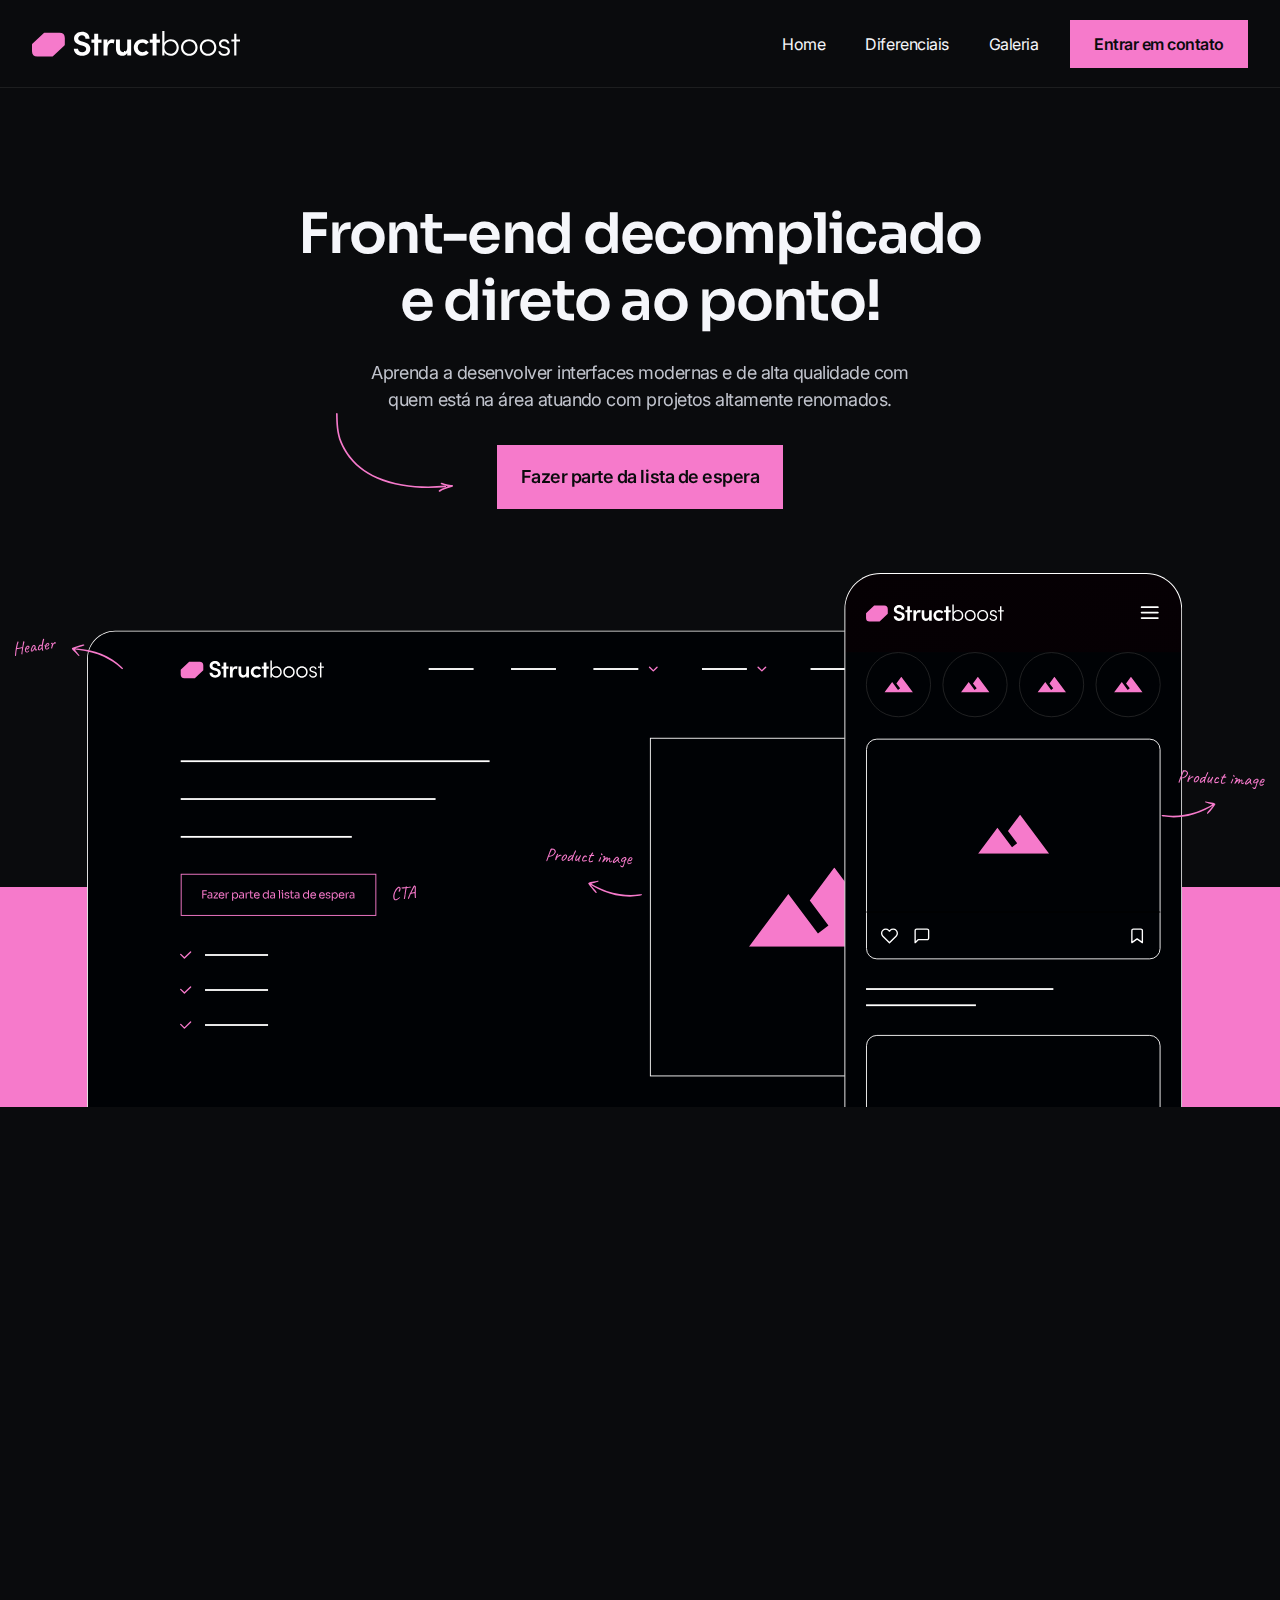
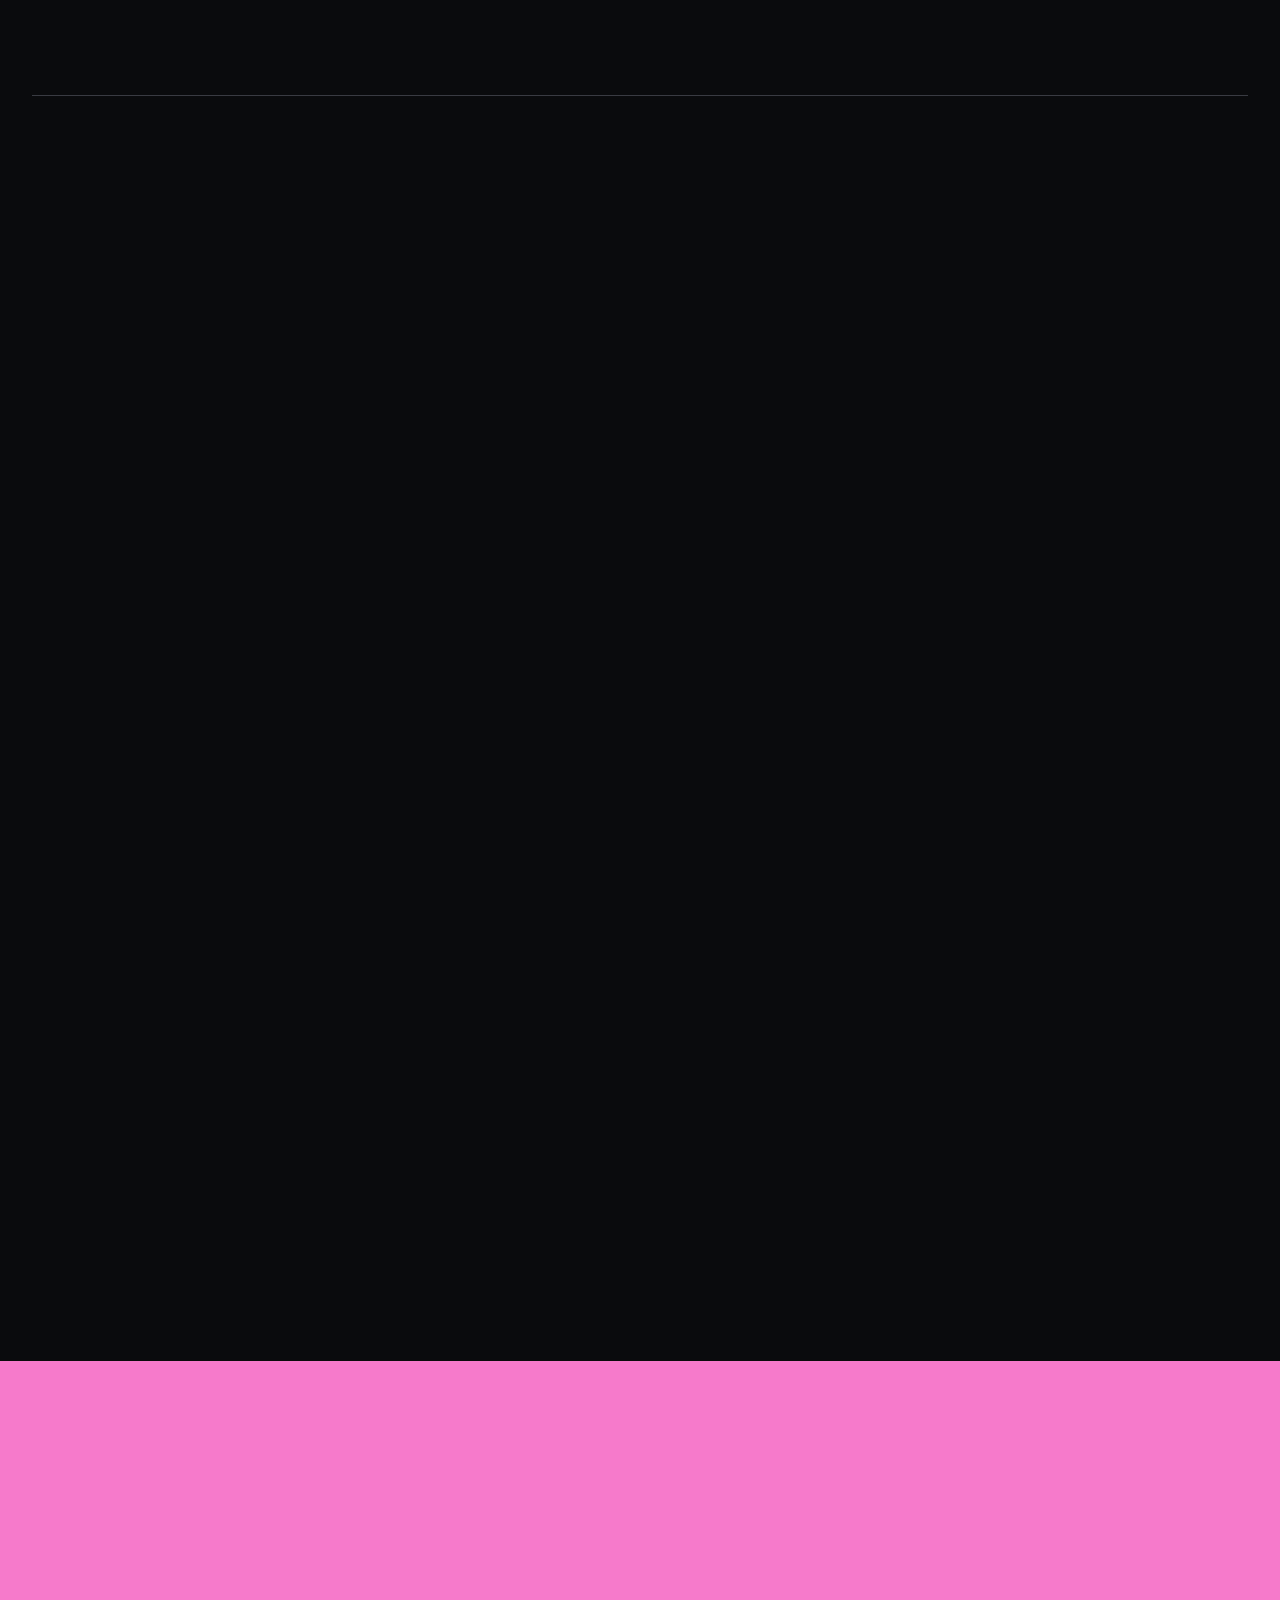
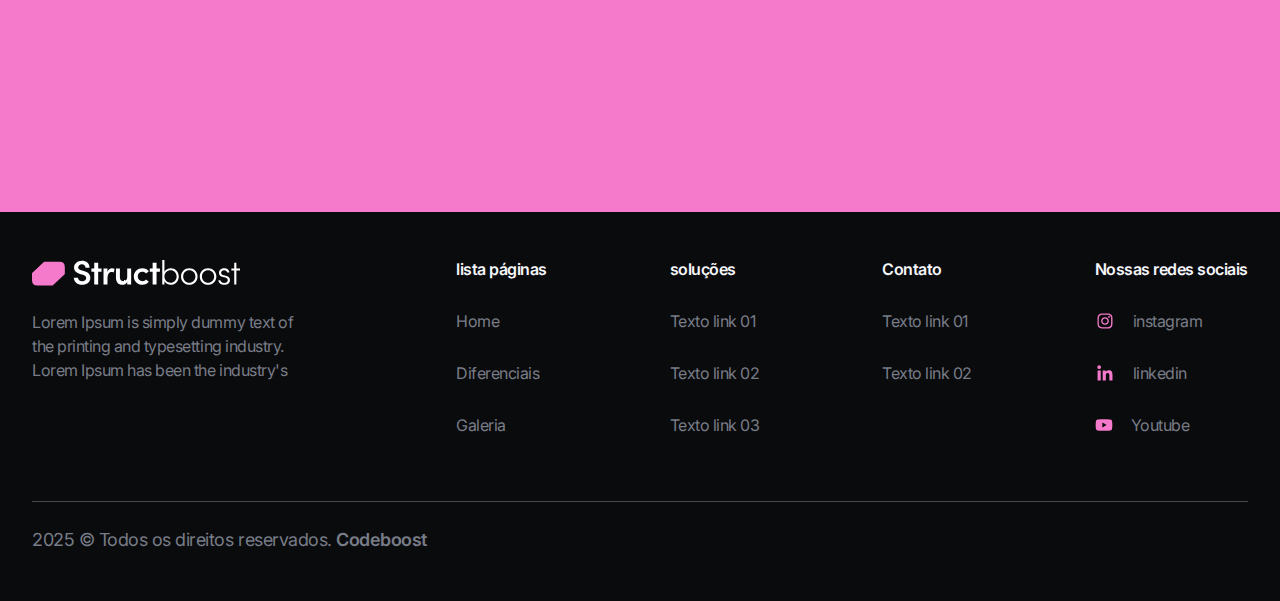
<file: index.html>
<!DOCTYPE html>
<html lang="pt-br">
<head>
    <link rel="preconnect" href="https://fonts.googleapis.com">
    <link rel="preconnect" href="https://fonts.gstatic.com" crossorigin>
    <link href="https://fonts.googleapis.com/css2?family=Inter:ital,opsz,wght@0,14..32,100..900;1,14..32,100..900&family=Sora:wght@100..800&display=swap" rel="stylesheet">
    <meta charset="UTF-8">
    <meta name="viewport" content="width=device-width, initial-scale=1.0">
    <title>Structboost</title>
    <link href="https://unpkg.com/aos@2.3.1/dist/aos.css" rel="stylesheet">
    <link rel="stylesheet" href="./css/main.css">
    <link rel="stylesheet" href="./css/components.css">
    <link rel="stylesheet" href="./css/grid.css">
    <link rel="stylesheet" href="./css/typograph.css">
    <link rel="stylesheet" href="./css/variables.css">    
    <link rel="stylesheet" href="./css/rest.css"> 
</head>

<body>
    <header>
        <div class="container">
            <a href="./" class:="logo">
                <img src="img/logo.svg" alt="logo" title="logo">
            </a>
                <button class="btn-mobile">
                    <img src="./img/Bullet, List, Text.svg" alt="menu">
                </button>
            <nav>
                <ul>
                    <li><a href="">Home</a></li>
                    <li><a href="">Diferenciais</a></li>
                    <li><a href="">Galeria</a></li>
                </ul>
                <button class="btn-primary">
                    Entrar em contato
               </button>
            </nav>
        </div>
    </header>

    <section class="s-hero">
        <div class="container">
            <div class="text" data-aos="fade-right">
                <h1>Front-end decomplicado e direto ao ponto!</h1>
                <p>Aprenda a desenvolver interfaces modernas e de alta qualidade com quem está na área atuando com projetos altamente renomados.</p>
                <button class="btn-primary lg">
                Fazer parte da lista de espera
                </button>
                <img src="./img/Arrow 6.svg" class="arrow" alt="">
            </div>
        </div>
        <img src="img/Dekstop.svg" class="ilustra" alt="" data-aos="fade-up" data-aos-delay="200">
        <img src="./img/Mobile.svg" class="ilustra-mobile" alt="mobile">
    </section>

    <section class="s-digital">
        <div class="container">
            <h3 data-aos="fade-right">Transformando Ideias em Realidade Digital!</h3>
            <ul>
                <li data-aos="fade-right">
                    <div class="item-digital">
                        <div class="icon">
                            <img src="./img/Face id.svg" alt="Icone de um celular">
                        </div>
                        <div class="info"> 
                            <h6>Impacto Visual Imbatível</h6>
                            <p>Domine a arte de criar interfaces envolventesque conquistam<br />
                            corações e mentes dos usuários.</p>
                        </div> 
                   </div>
                </li>
                <li data-aos="fade-up">
                    <div class="item-digital">
                        <div class="icon">
                            <img src="./img/Laptop, Mobile.svg" alt="Icone de um celular">
                        </div>
                        <div class="info"> 
                            <h6>Navegabilidade sem Limites</h6>
                            <p>Construa a base sólida para uma<br /> experiência de usuário fluida e intuitiva, garantindo a satisfação do público.</p>
                        </div> 
                   </div>
                </li>
                <li data-aos="fade-left">
                    <div class="item-digital">
                        <div class="icon">
                            <img src="./img/search-graph.svg" alt="Icone de um celular">
                        </div>
                        <div class="info"> 
                            <h6>Performance Acelerada</h6>
                            <p>O Front End é a chave para otimizar o desempenho do seu site, cativando <br /> visitantes com velocidade e eficiência.</p>
                        </div> 
                   </div>
                </li>
            </ul>
        </div>
    </section>
    
    <section class="s-art-front">
        <div class="container">
            <div class="tatle-text" data-aos="fade-right">
                <div class="left">
                    <h3>Domine a Arte do Front-End</h3>
                    <p>Prepare-se para criar interfaces incríves e funcionais para a  web com este curso completo de front-end.</p>
                </div>
                <div class="right">
                    <p>junte-se a nos nesse curso de front-end e embarque em uma jornada emocionante para se tornar um desenvolver altamente qualificado.</p>
                </div>
            </div>
            <div class="all">
                <div class="card-post" data-aos="flip-left">
                    <span class="tag">Fundamentos</span>
                    <div class="imagem">
                        <img src="./img/Vector.svg" alt="foto">
                    </div>
                    <div class="text">
                        <h6>HTML5 e Semântica</h6>
                        <p>Aprenda a usar a mais recente versão do HTML e crie páginas web bem estruturadas e otimizadas para os mecanismos de busca.</p>
                    </div>
                   </div>
                   <div class="card-post" data-aos="flip-left">
                    <span class="tag">Fundamentos</span>
                    <div class="imagem">
                        <img src="./img/Vector.svg" alt="foto">
                    </div>
                    <div class="text">
                        <h6>CSS3 e Estilização Avançada</h6>
                        <p>Explore os recursos avançados do CSS3 para criar layouts responsivos, animações incríveis e designs atrativos.</p>
                    </div>
                   </div>
                   <div class="card-post" data-aos="flip-left">
                    <span class="tag">Fundamentos</span>
                    <div class="imagem">
                        <img src="./img/Vector.svg" alt="foto">
                    </div>
                    <div class="text">
                        <h6>Javascript Moderno</h6>
                        <p>Aprenda a programar com Javascript moderno e torne suas páginas interativas e dinâmicas, proporcionando uma experiência única.</p>
                    </div>
                   </div>
                   <div class="card-post" data-aos="flip-left">
                    <span class="tag">Fundamentos</span>
                    <div class="imagem">
                        <img src="./img/Vector.svg" alt="foto">
                    </div>
                    <div class="text">
                        <h6>Frameworks Front-end</h6>
                        <p>Descubra como utilizar frameworks populares como React, Angular e Vue.js para criar aplicações web completas e eficientes.</p>
                    </div>
                   </div>
                   <div class="card-post" data-aos="flip-left">
                    <span class="tag">Fundamentos</span>
                    <div class="imagem">
                        <img src="./img/Vector.svg" alt="foto">
                    </div>
                    <div class="text">
                        <h6>Design Responsivo</h6>
                        <p>Aprenda a criar designs responsivos e mobile-first que se adaptam perfeitamente a diferentes tamanhos de tela.</p>
                    </div>
                   </div>
            </div>
        </div>
    </section>

    <section class="s-newsletter">
        <div class="container" data-aos="zoom-in-up">
            <h2>Front-end descomplicado e direto ao ponto!</h2>
            <p>Aprenda a desenvolver interfaces modernas e de alta qualidade com quem está na área atuando com projetos altamente renomados.</p>
            <button class="btn-primary white lg">
                Fazer parte da lista de espera
           </button>
        </div>
    </section>

    <footer>
        <div class="container">
            <div class="main-area">
                <div class="left">
                    <img src="./img/logo.svg" alt="logo">
                    <p>Lorem Ipsum is simply dummy text of the printing and typesetting industry. Lorem Ipsum has been the industry's</p>
                </div>
                <div class="right">
                    <div class="item-nav">
                        <h6>lista páginas</h6>
                        <ul>
                            <li>
                                <a href="#">Home</a>
                            </li>
                            <li>
                                <a href="#">Diferenciais</a>
                            </li>
                            <li>
                                <a href="#">Galeria</a>
                            </li>
                        </ul>
                    </div>
                    <div class="item-nav">
                        <h6>soluções</h6>
                        <ul>
                            <li>
                                <a href="#">Texto link 01</a>
                            </li>
                            <li>
                                <a href="#">Texto link 02</a>
                            </li>
                            <li>
                                <a href="#">Texto link 03</a>
                            </li>
                        </ul>
                    </div>
                    <div class="item-nav">
                        <h6>Contato</h6>
                        <ul>
                            <li>
                                <a href="#">Texto link 01</a>
                            </li>
                            <li>
                                <a href="#">Texto link 02</a>
                            </li>
                        </ul>
                    </div>
                    <div class="item-nav">
                        <h6>Nossas redes sociais</h6>
                        <ul>
                            <li>
                                
                                <a href="#">
                                    <img src="./img/Frame.svg" alt="instagram">
                                    instagram                            
                                </a>
                            </li>
                            <li>
                                
                                <a href="#">
                                    <img src="./img/linkdin.svg" alt="linkedin">
                                    linkedin
                                </a>
                            </li>
                            <li>
                                
                                <a href="#">
                                    <img src="./img/youtube.svg" alt="Youtube">
                                    Youtube
                                </a>
                            </li>
                        </ul>
                    </div>
                </div>
            </div>
            <p class="copy">2025 © Todos os direitos reservados. <strong>Codeboost</strong></p>
        </div>
    </footer>

    <script src="https://unpkg.com/aos@2.3.1/dist/aos.js"></script>
    <script>
        AOS.init({
            duration: 1000,
            disable: 'mobile'
        })
    </script>
</body>
</html>
</file>
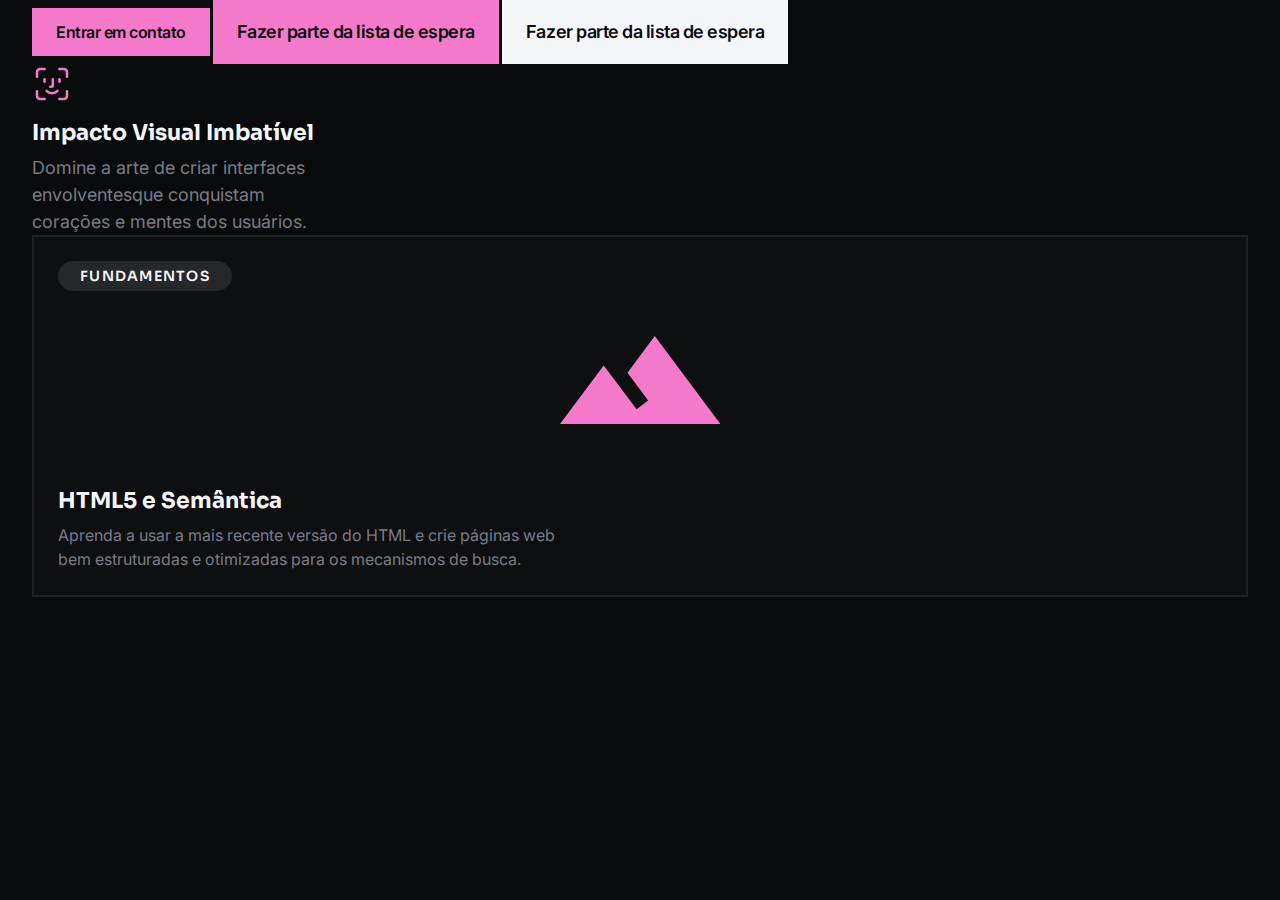
<file: components.html>
<!DOCTYPE html>
<html lang="pt-br">
<head>
    <link rel="preconnect" href="https://fonts.googleapis.com">
    <link rel="preconnect" href="https://fonts.gstatic.com" crossorigin>
    <link href="https://fonts.googleapis.com/css2?family=Inter:ital,opsz,wght@0,14..32,100..900;1,14..32,100..900&family=Sora:wght@100..800&display=swap" rel="stylesheet">
    <meta charset="UTF-8">
    <meta name="viewport" content="width=device-width, initial-scale=1.0">
    <title>Structboost</title>
    <link rel="stylesheet" href="./css/main.css">
    <link rel="stylesheet" href="./css/components.css">
    <link rel="stylesheet" href="./css/grid.css">
    <link rel="stylesheet" href="./css/typograph.css">
    <link rel="stylesheet" href="./css/variables.css">    
    <link rel="stylesheet" href="./css/rest.css"> 
</head>

<body>
    <div class="container">
       <button class="btn-primary">
            Entrar em contato
       </button>
       <button class="btn-primary lg">
            Fazer parte da lista de espera
       </button>
       <button class="btn-primary white lg">
            Fazer parte da lista de espera
       </button>

       <div class="item-digital">
        <div class="icon">
            <img src="./img/Face id.svg" alt="Icone de um celular">
        </div>
        <div class="info"> 
            <h6>Impacto Visual Imbatível</h6>
            <p>Domine a arte de criar interfaces envolventesque conquistam<br />
            corações e mentes dos usuários.</p>
        </div> 
       </div>

       <div class="card-post">
        <span class="tag">Fundamentos</span>
        <div class="imagem">
            <img src="./img/Vector.svg" alt="foto">
        </div>
        <div class="text">
            <h6>HTML5 e Semântica</h6>
            <p>Aprenda a usar a mais recente versão do HTML e crie páginas web bem estruturadas e otimizadas para os mecanismos de busca.</p>
        </div>
       </div>
    </div>
</body>
</html>
</file>
<file: css/main.css>
header{
   width: 100%;
   height: 8.8rem;
   display: flex;
   align-items: center;
   border-bottom: 1px solid rgba(255, 255, 255, 0.08);
}
header .container{
   display: flex;
   align-items: center;
   justify-content: space-between;
}
header .btn-mobile{
   display: none;
}
header nav{
    display: flex;
    align-items: center;
    gap: 3.2rem;
}
header nav ul{
    display: flex;
    gap: 4rem;
}
header nav ul li a{
    color: var(--gray-100);
    font-size: 1.6rem;
    letter-spacing: -0.48px;
    transition: opacity .3s ease;
}
header nav ul li a:hover{
    opacity: 0.7;
}
.s-hero{
    position: relative;
    width: 100%;
    padding-top: 11.3rem;
    display: flex;
    flex-direction: column;
    align-items: center;
    overflow: hidden;
}
.s-hero::after{
    content: '';
    width: 100%;
    height: 22rem;
    background-color: var(--pink-10);
    position: absolute;
    left: 0;
    bottom: 0;
    z-index: -1;
}
.s-hero .text{
    position: relative;
    width: 100%;
    max-width: 71.9rem;
    text-align: center;
    margin: 0 auto;
    margin-bottom: 6.4rem;
}
.s-hero .text h1{
    position: relative;
    font-weight: 600;
    letter-spacing: -1.68px;
}
.s-hero .text h1::before{
    content: '';
    animation: drawLine 1s ease-in forwards;
    max-width: 59.9rem;
    height: 2.2rem;
    background: url("../img/Vector\ 190\ \(Stroke\).svg") no-repeat left center;
    position: absolute;
    bottom: -5px;
    left: 3.9rem;
    z-index: -1;
}
@keyframes drawLine{
    from{
        width: 0;
    }
    to{
        width: 100%;
    }
}
.s-hero .text p{
    max-width: 55.6rem;
    margin: 0 auto;
    letter-spacing: -0.54px;
    margin-top: 2.4rem;
    margin-bottom: 3.2rem;
    color: var(--gray-300);
}
.s-hero .text .arrow{
    position: absolute;
    bottom: 1.7rem;
    left: 5.5rem;
    animation: floating 3s 0.5s ease-in-out infinite;
}
@keyframes floating {
    0% {
        transform: translateX(0px);
    }
    50% {
        transform: translateX(15px);
    }
    100% {
        transform: translateX(0px);
    }
}

.s-hero .ilustra{
    padding: 0 1.5rem;
}
.s-hero .ilustra-mobile{
    display: none;
}
.s-digital{
    padding-top: 12.8rem;
}
.s-digital h3{
    text-align: center;
    max-width: 53.5rem;
    margin: 0 auto;
    margin-bottom: 6.4rem;
}
.s-digital ul {
    display: flex;
    justify-content: space-between;
    border-bottom: 1px solid var(--gray-800);
    padding-bottom: 12.8rem;
}
.s-art-front .title-text h3{
    letter-spacing: -1.2px;
    font-weight: 600;
}
.s-art-front{
    padding: 12.8rem 0;  
}
.s-art-front .tatle-text{
    display: flex;
    align-items: center;
    justify-content: space-between;
    margin-bottom: 6.4rem;
}
.s-art-front .tatle-text .right{
    max-width: 53.9rem;
}
.s-art-front .tatle-text .right{
    max-width: 42.9rem;
}
.s-art-front .tatle-text p{
    color: var(--gray-600);
    letter-spacing: -0.54px;
    margin-top: 1.6rem;
}
.s-art-front .tatle-text .left p {
    max-width: 45.2rem;
}
.s-art-front .all {
    display: grid;
    grid-template-columns: repeat(3, 1fr);
    gap: 3.2rem;
}
.s-art-front .all .card-post:first-child{
    grid-column: span 2;
}
.s-newsletter{
    padding: 8.9rem 0;
    background-color: var(--pink-10);
}
.s-newsletter .container{
    text-align: center;
}
.s-newsletter h2 {
    max-width: 64.4rem;
    margin: 0 auto;
    margin-bottom: 1.6rem;
    font-weight: 600;
    line-height: 120%;
    letter-spacing: -1.44px;
}
.s-newsletter p {
    max-width: 68.7rem;
    margin: 0 auto;
    margin-bottom: 2.4rem;
}
footer{
    padding: 4.8rem 0;
}
footer .main-area{
    display: flex;
    align-items: flex-start;
    justify-content: space-between;
    border-bottom: 1px solid rgba(255, 255, 255, 0.25);
    padding-bottom: 6.6rem;
    margin-bottom: 2.4rem;
}
footer .main-area .left p{
    color: var(--gray-600);
    margin-top: 2.4rem;
    font-size: 1.6rem;
    letter-spacing: -0.48px;
    letter-spacing: 150%;
}
footer .main-area .left{
    max-width: 27.9rem
}
footer .main-area .right{
    flex-grow: 1;
    max-width: 79.2rem;
    display: flex;
    justify-content: space-between;
}
footer .main-area .item-nav h6{
    font-family: 'inter', sans-serif;
    font-size: 1.6rem;
    font-weight: 600;
    letter-spacing: -0.48px;
    margin-bottom: 3.2rem;
}
footer .main-area .item-nav ul li:not(:last-child) {
    margin-bottom: 3.2rem;
}
footer .main-area .right .item-nav ul li a {
    color: var(--gray-600);
    font-size: 1.6rem;
    letter-spacing: -0.48px;
    transition: color .3s ease;
    display: flex;
    gap: 1.8rem;
}
footer .main-area .item-nav ul li a:hover{
    color: var(--gray-100);
}
footer .copy {
    color: var(--gray-600);
    letter-spacing: -0.48px;
}
footer .copy strong{
    font-weight: 600;
}

/*ate monitores pequenos*/
@media(max-width: 1200px){
    .s-digital{
        padding-top: 6.8rem;
    }

    .s-digital ul{
        gap: 3.2rem;
        padding-bottom: 6.8rem;
    }
    
    .item-digital .info h6{
        font-size: 2rem;
    }
    
    .s-digital .info p{
        font-size: 1.6rem;
    }
    .s-art-front .all {
        gap: 1.6rem;
    }
    .s-art-front .all .card-post:first-child,
    .s-art-front .all .card-post:nth-child(2){
        grid-column: span 3;
    }
    .s-art-front {
        padding: 6rem 0;
    }    
}
/*até tablets*/
@media(max-width: 991px){
    .s-digital ul{
        flex-direction: column;
        align-items: center;
    }
    .s-hero::after{
        height: 13rem;
    }
    .s-art-front .tatle-text{
        flex-direction: column;
        align-items: center;
        margin-bottom: 4rem;  
    }
    .s-art-front .tatle-text{
        text-align: center;
        max-width: 100%;
    }
    .s-art-front .tatle-text .left p{
        max-width: 100%;
        margin-top: 8px;
    }
    .s-art-front .tatle-text .right{
        text-align: center;
        max-width: 100%;
    }
    .s-art-front .all {
        grid-template-columns: 1fr;
    }
    .s-art-front .all .card-post:first-child,
    .s-art-front .all .card-post:nth-child(2) {
        grid-column: initial;
    }
    footer .main-area .right{
        max-width: 66.4rem;
    }
    footer .main-area{
        flex-direction: column;
        gap: 4rem;
    }
    footer .main-area .left{
        max-width: 100%;
        text-align: center;
    }
    footer .main-area .left img{
        margin: 0 auto;
    }
    footer .main-area .right{
        max-width: 100%;
        width: 100%;
    }

}
@media(max-width: 768px){
    header nav {
        display: none;
    }
    header .btn-mobile{
        display: block;
    }
    .s-hero{
        padding-top: 6rem;
    }
    .s-hero .text h1{
        max-width: 49rem;
        margin: 0 auto;
    }
    .s-hero .text h1::before{
        left: 0;
        bottom: -4px;
        background-size: 100%;
    }
    .s-hero .text p{
        max-width: 41.6rem;
    }
    .s-hero .text .arrow{
        bottom: 3.7rem;
        left: 2rem;
        max-width: 60px;
    }
}
/*até celular*/
@media(max-width: 560px){
    header {
        height: 7.2rem;
    }
    header .logo{
        max-width: 16rem;
    }
    .s-hero {
        padding-top: 8.8rem;
    }
    .s-hero .text h1{
        font-size: 4rem;
    }
    .s-hero .text h1::before{
        bottom: -6px;
    }
    .s-hero .text p {
        margin-top: 0.8rem;
        margin-bottom: 2.4rem;
        font-size: 1.6rem;
    }
    .s-hero .text .arrow{
        display: none;
    }
    .s-hero .ilustra{
        display: none;
    }
    .s-hero .ilustra-mobile{
        display: block;
    }
    .s-hero::after{
        height: 22rem
    }
    .s-digital {
        padding-top: 8rem;
    }
    .s-digital ul{
        padding-bottom: 8rem;
    }
    .s-digital h3{
        font-size: 2.8rem;
    }
    .s-digital ul {
        gap: 6.4rem;
    }
    .s-art-front {
        padding: 8rem 0;
    }
    .s-art-front .tatle-text h3{
        font-size: 2.8rem;
        max-width: 22.7rem;
        margin: 0 auto;
    }
    .s-art-front .tatle-text .left p{
        margin-top: 1.6rem;
    }
    .s-art-front .tatle-text p{
        font-size: 1.6rem;
    }
    .s-newsletter h2{
        font-size: 4rem;
    }
    footer .main-area .right{
        flex-direction: column;
        align-items: center;
        gap: 4.8rem;
    }
    footer .main-area .right .item-nav h6 {
        text-align: center;
    }
    footer .main-area .right .item-nav ul li a {
        justify-content: center;
    }
    footer .copy{
        text-align: center;
        font-size: 1rem;
    }
    footer .main-area .right .item-nav:last-child{
        width: 100%;
    }
    footer .main-area .right .item-nav:last-child ul{
        display: flex;
        width: 100%;
        justify-content: space-between;
    }
    footer .main-area .right .item-nav:last-child ul li:not(:last-child){
        margin-bottom: 0;
    }
    footer .main-area {
        padding-bottom: 4.8rem;
    }
}
</file>
<file: css/components.css>
.btn-primary{
    padding: 1.6rem 2.4rem;
    background-color: var(--pink-10);
    color: var(--gray-900);
    font-size: 1.6rem;
    font-weight: 600;
    line-height: 100%;
    letter-spacing:  -0.49px;
    transition: background-color .3s ease;
}
.btn-primary.lg{
    font-size: 1.8rem;
    padding: 2.3rem 2.4rem;
}

.btn-primary.white{
    background: var(--gray-100);
}

.btn-primary.white:hover{
    background-color: var(--gray-900);
    color: var(--gray-100);
}
.btn-primary:hover{
    background-color: var(--pink-20);
}

.item-digital {
    flex-grow: 1;
    max-width: 38.4rem;
}

.item-digital .icon{
    width: 40px;
    height: 40px;
    display: flex;
    align-items: center;
    justify-content: center;
    margin-bottom: 1.6rem;
}

.item-digital .info h6{
    margin-bottom: 0.8rem;
}
.item-digital .info p{
    color: var(--gray-600);
}

.card-post{
    border: 2px solid rgba(255, 255, 255, 0.08);
    background-color: rgba(255, 255, 255, 0.02);
    padding: 2.4rem;
}
.card-post .tag{
    display: inline-block;
    border-radius: 100px;
    background:  rgba(255, 255, 255, 0.10);
    padding: 0.8rem 2.2rem;
    color: var(--gray-100);
    font-family: "Sora", sans-serif;
    font-size: 1.4rem;
    font-weight: 600;
    line-height: 100%;
    letter-spacing: 1.26px;
    text-transform: uppercase;
    margin-bottom: 4.5rem;
}
.card-post .imagem{
    width: 100%;
    display: flex;
    align-items: center;
    justify-content: center;
    margin-bottom: 6.4rem;
}

.card-post .text{
    width: 100%;
    max-width: 50.8rem;
}

.card-post .text h6{
    margin-bottom: 0.8rem;
}
.card-post .text p {
    font-size: 1.6rem;
    color: var(--gray-600);
}
</file>
<file: css/grid.css>
.container{
    width: 100%;
    max-width: 124.6rem;
    margin: 0 auto;
    padding: 0 1.5rem;
}
</file>
<file: css/typograph.css>
h1,h2,h3,h4,h5,h6{
    font-family: 'Sora', sans-serif;
    font-weight: 700;
    line-height: 120%;
}
h1{
    font-size: 5.6rem;
}
h2 {
    font-size: 4.8rem;
}
h3{
    font-size: 4rem;
}
h4{
    font-size: 2.8rem;
}
h5{   
    font-size: 2.4rem;
}
h6{
    font-size: 2.2rem;
}
p{
    font-size: 1.8rem;
    line-height: 150%;
}
</file>
<file: css/variables.css>
:root{
    --pink-10 : #f67acb;
    --pink-20 : #cf62a9;
    --pink-30 : #9d457f;
    --gray-900 : #0a0b0d;
    --gray-800 : #393B42;
    --gray-700 : #5C5F69;
    --gray-600 : #787C87;
    --gray-500 : #979BA6;
    --gray-400 : #ABAFBA;
    --gray-300 : #C0C3CC;
    --gray-200 : #DFE1E8;
    --gray-100 : #F5F6FA;
}
</file>
<file: css/rest.css>
*{
    margin: 0;
    padding: 0;
    box-sizing: border-box;
    -webkit-font-smoothing: antialiased;
    font-family: "Inter", sans-serif;
}
img{
    max-width: 100%;
    display: block;
}
a{
    display: inline-block;
    text-decoration: none;
}
ul{
    list-style: none;
}
html{
    background-color: var(--gray-900);
    color: var(--gray-100);
    font-size: 62.5%;
    overflow-x: hidden;
}
button{
    background-color: transparent;
    cursor: pointer;
    border: none;
}
</file>
